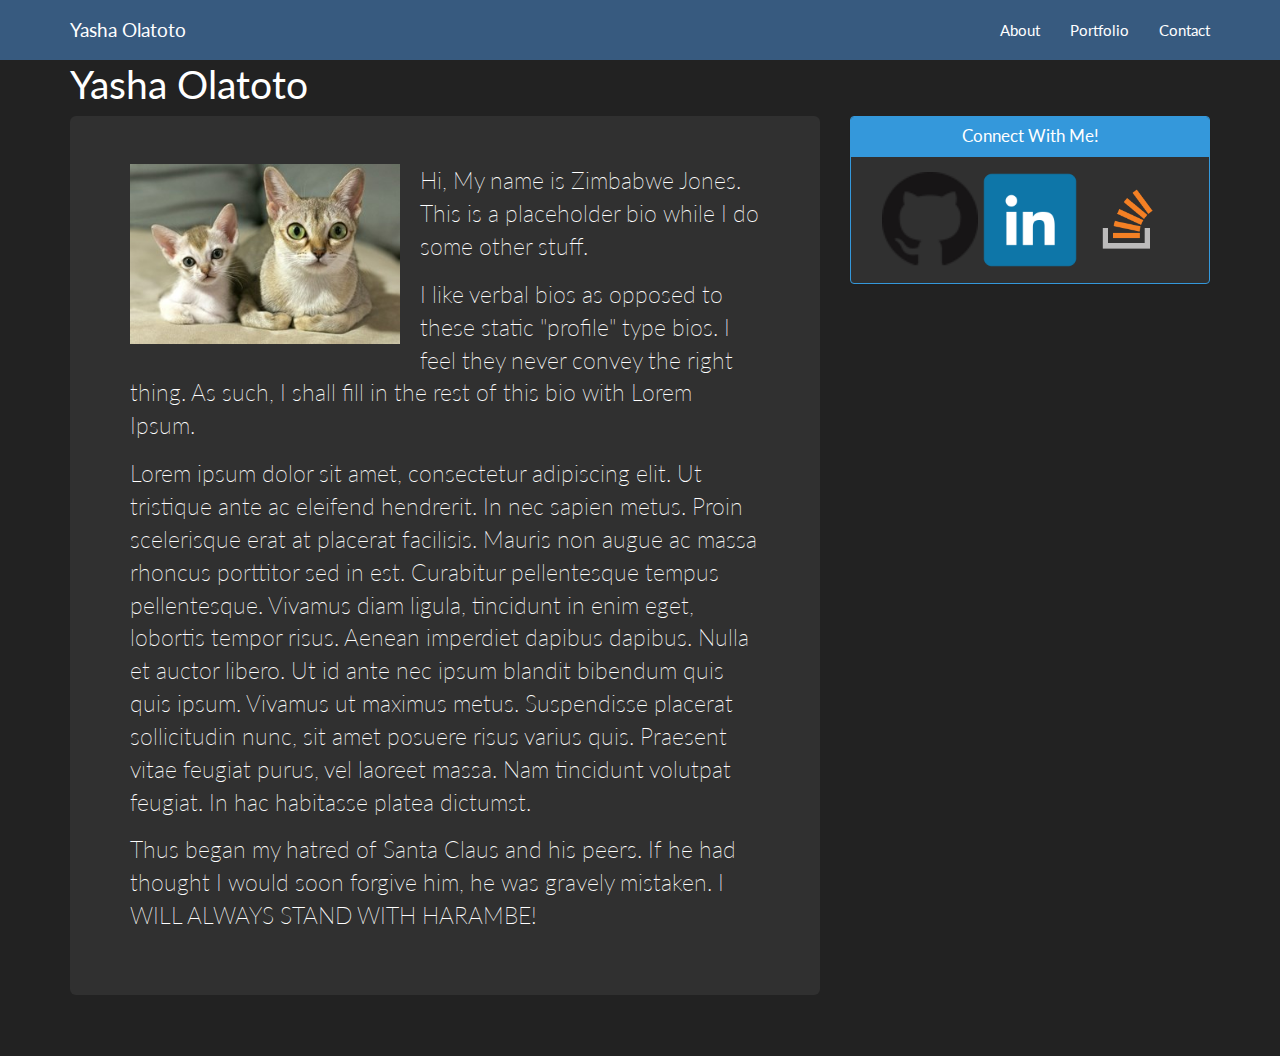
<file: index.html>
<!DOCTYPE html>
<html lang="en">
  <head>
    <meta charset="utf-8">
    <title>Candy is not a Programmer's Friend.</title>
    <meta name="viewport" content="width=device-width, initial-scale=1">
    <meta http-equiv="X-UA-Compatible" content="IE=edge" />
    <link rel="stylesheet" href="assets/css/bootstrap.css">
    <link rel="stylesheet" href="assets/css/style.css">
  </head>
<body>
    <div class="navbar navbar-default navbar-fixed-top">
        <div class="container">
            <div class="navbar-header">
                <a href class="navbar-brand">Yasha Olatoto</a>
                <button class='navbar-toggle' type='button' data-toggle='collapse' data-target='#navbar-main' aria-expanded='true'>
                    <span class='icon-bar'></span>
                    <span class='icon-bar'></span>
                    <span class='icon-bar'></span>
                </button>
            </div>
            <div class="navbar-collapse collapse" id="navbar-main">
                <ul class="nav navbar-nav navbar-right">
                    <li><a href="index.html">About</a></li>
                    <li><a href="portfolio.html">Portfolio</a></li>
                    <li><a href="contact.html">Contact</a></li>
                </ul>
            </div>
        </div>
    </div>

    <div class="container">
        <div class="page-header" id="banner">
            <div class="row">
                <div class="col-lg-8 col-md-7 col-sm-6">
                    <h1>Yasha Olatoto</h1>
                </div>
            </div>
            <div class='row'>
                <div class="col-lg-8 col-md-8 col-sm-8">
                    <div class="jumbotron">
                        <img src='assets/images/cats.jpg' width='270px' style='float:left; margin-right:20px'>
                        <p>Hi, My name is Zimbabwe Jones. This is a placeholder bio while I do some other stuff.</p>
                        <p>I like verbal bios as opposed to these static "profile" type bios. I feel they never convey the right thing. As such, I shall fill in the rest of this bio with Lorem Ipsum.</p>
                        <p>Lorem ipsum dolor sit amet, consectetur adipiscing elit. Ut tristique ante ac eleifend hendrerit. In nec sapien metus. Proin scelerisque erat at placerat facilisis. Mauris non augue ac massa rhoncus porttitor sed in est. Curabitur pellentesque tempus pellentesque. Vivamus diam ligula, tincidunt in enim eget, lobortis tempor risus. Aenean imperdiet dapibus dapibus. Nulla et auctor libero. Ut id ante nec ipsum blandit bibendum quis quis ipsum. Vivamus ut maximus metus. Suspendisse placerat sollicitudin nunc, sit amet posuere risus varius quis. Praesent vitae feugiat purus, vel laoreet massa. Nam tincidunt volutpat feugiat. In hac habitasse platea dictumst.</p>
                        <p>Thus began my hatred of Santa Claus and his peers. If he had thought I would soon forgive him, he was gravely mistaken. I WILL ALWAYS STAND WITH HARAMBE!</p>
                    </div>

                </div>
                <div class="col-lg-4 col-md-4 col-sm-4">
                    <div class="panel panel-info">
                        <div class="panel-heading">
                            <h3 class="panel-title"><center>Connect With Me!</center></h3>
                        </div>
                        <div class="panel-body">
                            <center>
                                <a href='https://www.github.com'><img src="assets/images/GitHub-Mark-64px.png" height='96px' width='96px'></a>
                                <a href='https://www.linkedin.com'><img src="assets/images/linkedin.png" height='96px' width='96px'></a>
                                <a href='https://www.stackoverflow.com'><img src="assets/images/so-icon.png" height='96px' width='96px'></a>
                            </center>
                        </div>
                    </div>
                </div>
            </div>
        </div>
    </div>
    <script src="https://code.jquery.com/jquery-1.10.2.min.js"></script>
    <script src="https://maxcdn.bootstrapcdn.com/bootstrap/3.3.7/js/bootstrap.min.js" integrity="sha384-Tc5IQib027qvyjSMfHjOMaLkfuWVxZxUPnCJA7l2mCWNIpG9mGCD8wGNIcPD7Txa" crossorigin="anonymous"></script>
</body>
</html>
</file>
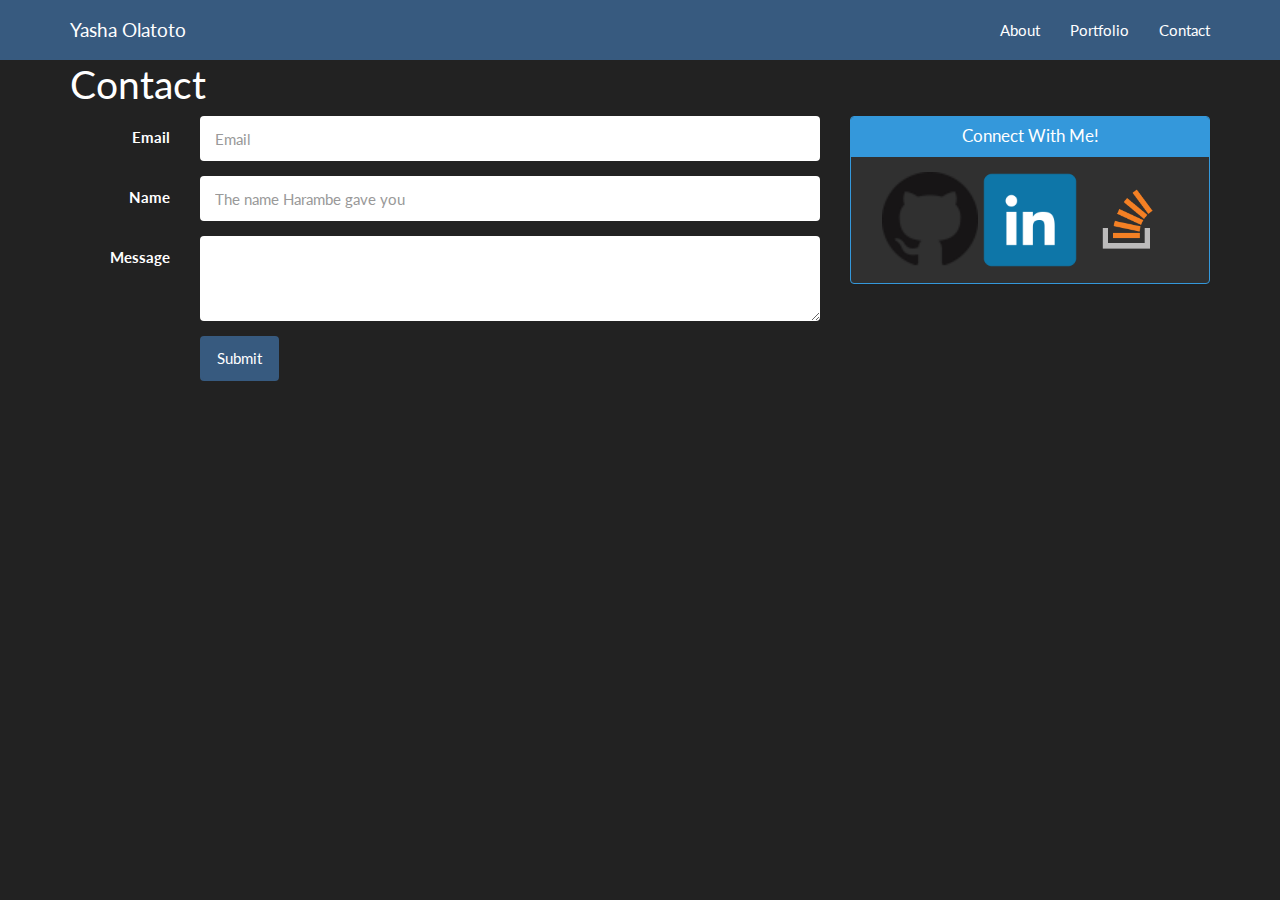
<file: contact.html>
<!DOCTYPE html>
<html lang="en">
  <head>
    <meta charset="utf-8">
    <title>What's in a Name?</title>
    <meta name="viewport" content="width=device-width, initial-scale=1">
    <meta http-equiv="X-UA-Compatible" content="IE=edge" />
    <link rel="stylesheet" href="assets/css/bootstrap.css">
    <link rel="stylesheet" href="assets/css/style.css">
  </head>
<body>
    <div class="navbar navbar-default navbar-fixed-top">
        <div class="container">
            <div class="navbar-header">
                <a href=# class="navbar-brand">Yasha Olatoto</a>
                <button class='navbar-toggle' type='button' data-toggle='collapse' data-target='#navbar-main' aria-expanded='true'>
                    <span class='icon-bar'></span>
                    <span class='icon-bar'></span>
                    <span class='icon-bar'></span>
                </button>
            </div>
            <div class="navbar-collapse collapse" id="navbar-main">
                <ul class="nav navbar-nav navbar-right">
                    <li><a href="index.html">About</a></li>
                    <li><a href="portfolio.html">Portfolio</a></li>
                    <li><a href="contact.html">Contact</a></li>
                </ul>
            </div>
        </div>
    </div>
    
    <div class="container">
        <div class="page-header" id="banner">
            <div class="row">
                <div class="col-lg-12 col-md-12 col-sm-12">
                    <h1>Contact</h1>
                </div>
            </div>
            <div class='row'>
                <div class="col-lg-8 col-md-8 col-sm-8">
                    <form class="form-horizontal">
                        <fieldset>
                            <div class="form-group">
                                <label for="inputEmail" class="col-lg-2 control-label">Email</label>
                                <div class="col-lg-10">
                                    <input type="text" class="form-control" id="inputEmail" placeholder="Email">
                                </div>
                            </div>
                            <div class="form-group">
                                <label for="inputPassword" class="col-lg-2 control-label">Name</label>
                                <div class="col-lg-10">
                                    <input type="password" class="form-control" id="inputName" placeholder="The name Harambe gave you">
                                </div>
                            </div>
                            <div class="form-group">
                                <label for="textArea" class="col-lg-2 control-label">Message</label>
                                <div class="col-lg-10">
                                    <textarea class="form-control" rows="3" id="textArea"></textarea>
                                </div>
                            </div>
                            <div class="form-group">
                                <div class="col-lg-10 col-lg-offset-2">
                                    <button type="submit" class="btn btn-primary">Submit</button>
                                </div>
                            </div>
                        </fieldset>
                    </form>

                </div>
                <div class="col-lg-4 col-md-4 col-sm-4">
                    <div class="panel panel-info">
                        <div class="panel-heading">
                            <h3 class="panel-title"><center>Connect With Me!</center></h3>
                        </div>
                        <div class="panel-body">
                            <center>
                                <a href='https://www.github.com'><img src="assets/images/GitHub-Mark-64px.png" height='96px' width='96px'></a>
                                <a href='https://www.linkedin.com'><img src="assets/images/linkedin.png" height='96px' width='96px'></a>
                                <a href='https://www.stackoverflow.com'><img src="assets/images/so-icon.png" height='96px' width='96px'></a>
                            </center>
                        </div>
                    </div>
                </div>
            </div>
        </div>
    </div>
    <script src="https://code.jquery.com/jquery-1.10.2.min.js"></script>
    <script src="https://maxcdn.bootstrapcdn.com/bootstrap/3.3.7/js/bootstrap.min.js" integrity="sha384-Tc5IQib027qvyjSMfHjOMaLkfuWVxZxUPnCJA7l2mCWNIpG9mGCD8wGNIcPD7Txa" crossorigin="anonymous"></script>
</body>
</html>
</file>
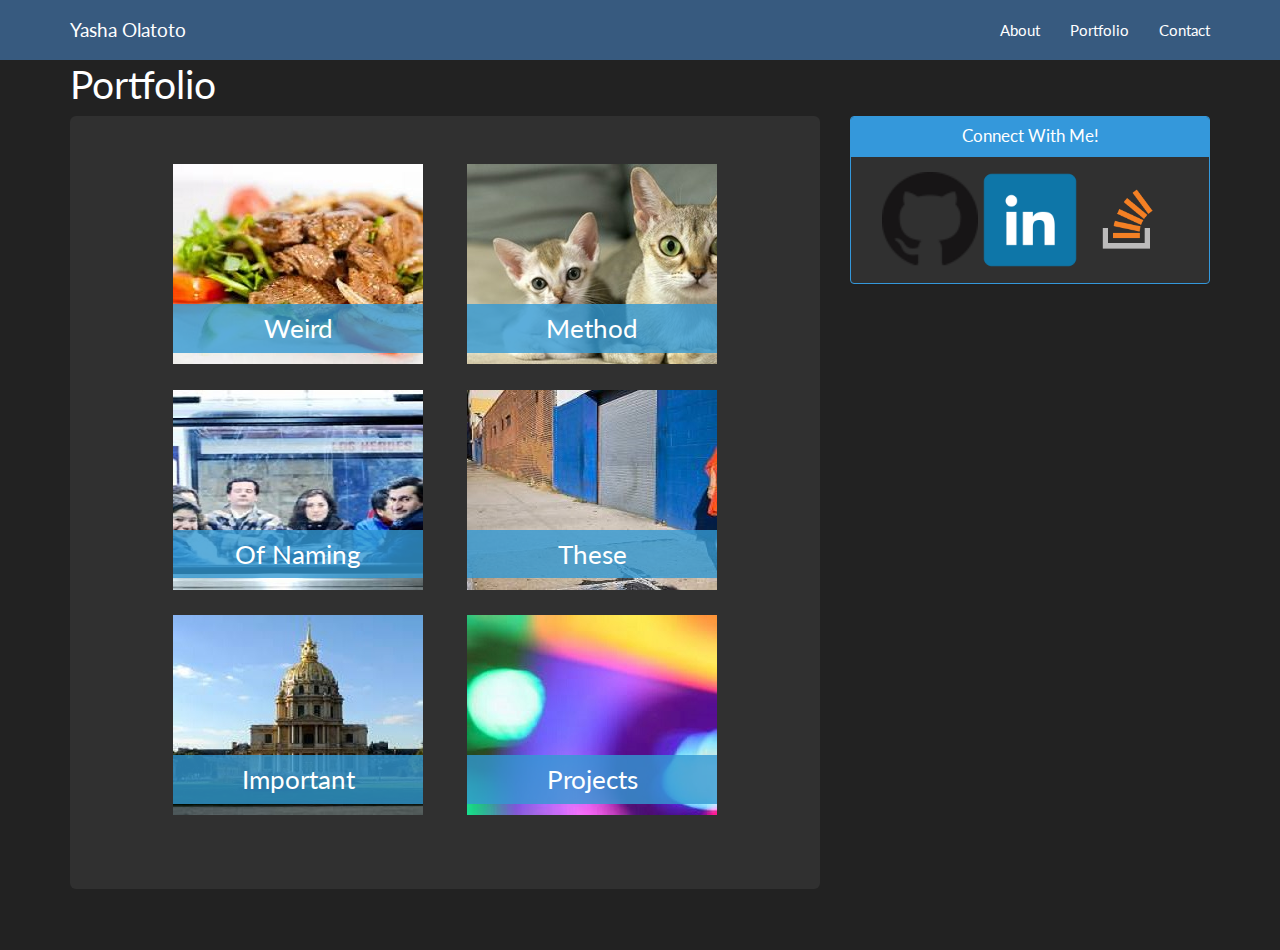
<file: portfolio.html>
<!DOCTYPE html>
<html lang="en">
  <head>
    <meta charset="utf-8">
    <title>To Be Or Not To Be</title>
    <meta name="viewport" content="width=device-width, initial-scale=1">
    <meta http-equiv="X-UA-Compatible" content="IE=edge" />
    <link rel="stylesheet" href="assets/css/bootstrap.css">
    <link rel="stylesheet" href="assets/css/style.css">
  </head>
<body>
    <div class="navbar navbar-default navbar-fixed-top">
        <div class="container">
            <div class="navbar-header">
                <a class="navbar-brand">Yasha Olatoto</a>
                <button class='navbar-toggle' type='button' data-toggle='collapse' data-target='#navbar-main' aria-expanded='true'>
                    <span class='icon-bar'></span>
                    <span class='icon-bar'></span>
                    <span class='icon-bar'></span>
                </button>
            </div>
            <div class="navbar-collapse collapse" id="navbar-main">
                <ul class="nav navbar-nav navbar-right">
                    <li><a href="index.html">About</a></li>
                    <li><a href="portfolio.html">Portfolio</a></li>
                    <li><a href="contact.html">Contact</a></li>
                </ul>
            </div>
        </div>
    </div>

    <div class="container">

        <div class="page-header" id="banner">
            <div class="row">
                <div class="col-lg-8 col-md-7 col-sm-6">
                    <h1>Portfolio</h1>
                </div>
            </div>
            <div class='row'>
                <div class="col-lg-8 col-md-8 col-sm-8">
                    <div class='jumbotron'>
                        <center>
                            <div class='img img1'><a href=#><h3 class='specFont'>Weird</h3></a></div>
                            <div class='img img2'><a href=#><h3 class='specFont'>Method</h3></a></div>
                            <div class='img img3'><a href=#><h3 class='specFont'>Of Naming</h3></a></div>
                            <div class='img img4'><a href=#><h3 class='specFont'>These</h3></a></div>
                            <div class='img img5'><a href=#><h3 class='specFont'>Important</h3></a></div>
                            <div class='img img6'><a href=#><h3 class='specFont'>Projects</h3></a></div>
                        </center>
                    </div>
                </div>
                <div class="col-lg-4 col-md-4 col-sm-4">
                    <div class="panel panel-info">
                        <div class="panel-heading">
                            <h3 class="panel-title"><center>Connect With Me!</center></h3>
                        </div>
                        <div class="panel-body">
                            <center>
                                <a href='https://www.github.com'><img src="assets/images/GitHub-Mark-64px.png" height='96px' width='96px'></a>
                                <a href='https://www.linkedin.com'><img src="assets/images/linkedin.png" height='96px' width='96px'></a>
                                <a href='https://www.stackoverflow.com'><img src="assets/images/so-icon.png" height='96px' width='96px'></a>
                            </center>
                        </div>
                    </div>
                </div>
            </div>
        </div>
    </div>

    <script src="https://code.jquery.com/jquery-1.10.2.min.js"></script>
    <script src="https://maxcdn.bootstrapcdn.com/bootstrap/3.3.7/js/bootstrap.min.js" integrity="sha384-Tc5IQib027qvyjSMfHjOMaLkfuWVxZxUPnCJA7l2mCWNIpG9mGCD8wGNIcPD7Txa" crossorigin="anonymous"></script>
</body>
</html>
</file>
<file: assets/css/style.css>
.portf {
    display:inline-block;
   
    max-height: 200px;
    max-width: 250px;
}
.img {
    display:inline-block;
    height:200px;
    width:250px;
    margin:0px 20px 20px;
}
.img1 {
    background-image:url('../images/carne.jpg');
}
.img2 {
    background-image:url('../images/cats.jpg');
}
.img3 {
    background-image:url('../images/enemies.jpg');
}
.img4 {
    background-image:url('../images/sidewalk.jpg');
}
.img5 {
    background-image:url('../images/city.jpg');
}
.img6 {
    background-image:url('../images/color.jpg');
}
.specFont {
	color:white;
	position:absolute;
    width:250px;
	background: rgba(51, 153, 210, 0.8);
	padding:10px 0px;
    margin-top:140px;
}
</file>
